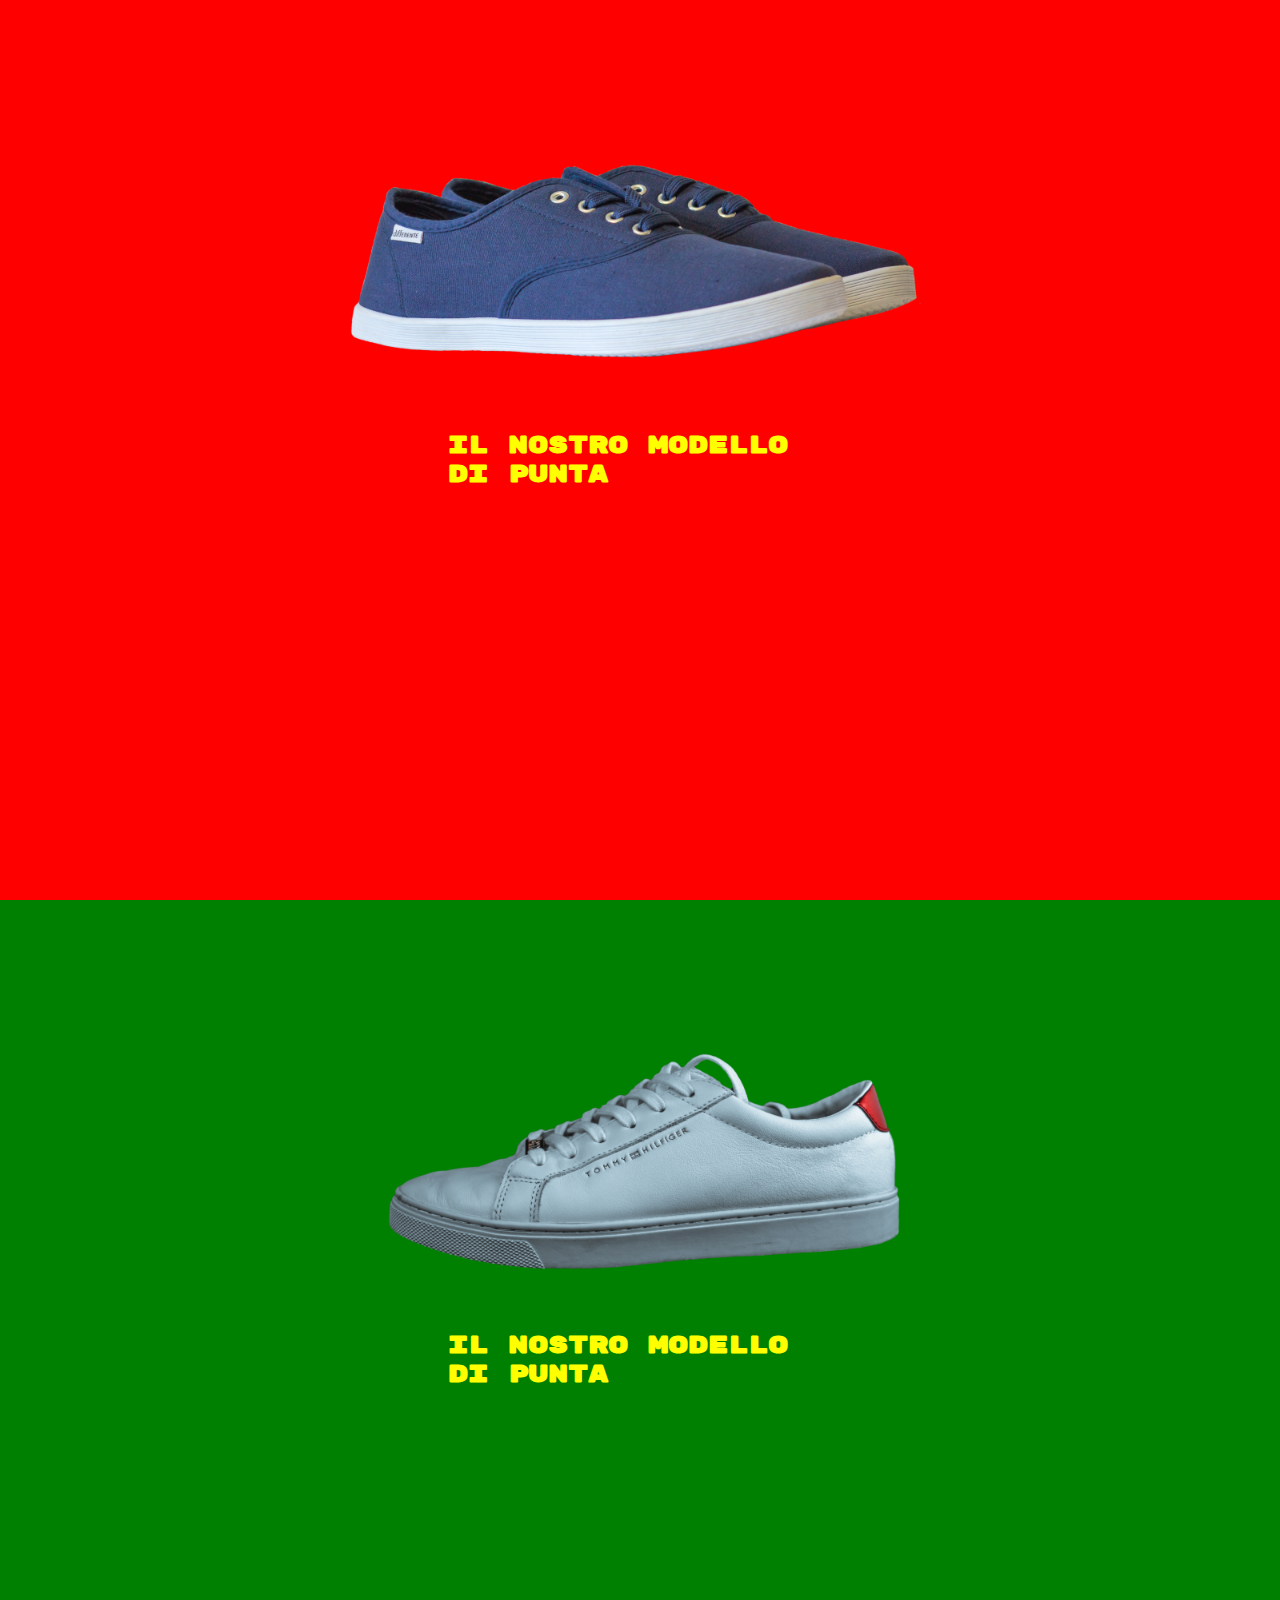
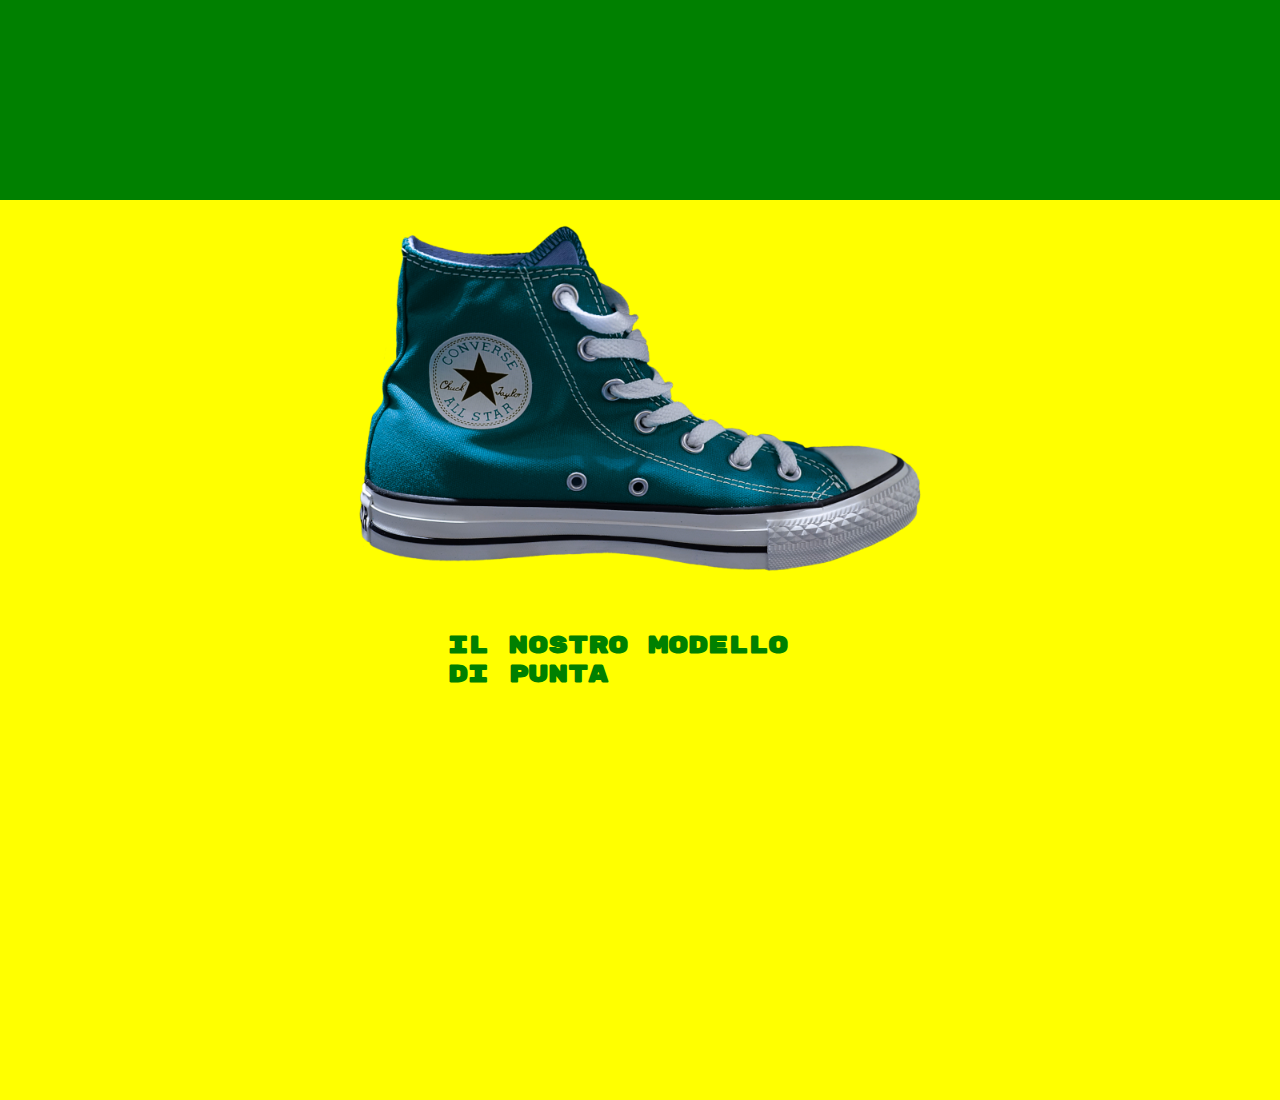
<file: index.html>
<!DOCTYPE html>
<html lang="en">
<head>
    <meta charset="UTF-8">
    <meta http-equiv="X-UA-Compatible" content="IE=edge">
    <meta name="viewport" content="width=device-width, initial-scale=1.0">
    <title>Document</title>
    <link rel="stylesheet" href="css/style.css">
    <link rel="preconnect" href="https://fonts.googleapis.com">
<link rel="preconnect" href="https://fonts.gstatic.com" crossorigin>
<link href="https://fonts.googleapis.com/css2?family=Rubik+Mono+One&display=swap" rel="stylesheet"> 
</head>
<body>

    <!-- Inizio Primo Contenitore -->

    <div class="contenitore">
        <div id="primo" class="box">
            <div class="struttura">
                <div class="scarpe"><img src="img/01.png" alt="scarpe di tela"></div>
                <h2 class="scritta gialla">IL NOSTRO MODELLO DI PUNTA</h2>
            </div>
        </div>
    </div>

    <!-- Fine Primo Contenitore -->

    <!-- Inizio Secondo Contenitore -->

    <div class="contenitore">
        <div id="secondo" class="box">
            <div class="struttura">
                <div class="scarpe"><img src="img/02.png" alt="scarpe sneakers"></div>
                <h2 class="scritta gialla">IL NOSTRO MODELLO DI PUNTA</h2>
            </div>
        </div>
    </div>

    <!-- Fine Secondo Contenitore -->

    <!-- Inizio Terzo Contenitore -->

    <div class="contenitore">
        <div id="terzo" class="box">
            <div class="struttura">
                <div class="scarpe"><img src="img/03.png" alt="scarpe converse"></div>
                <h2 class="scritta verde">IL NOSTRO MODELLO DI PUNTA</h2>
            </div>
        </div>
    </div>

    <!-- Fine Terzo Contenitore -->

</body>
</html>
</file>
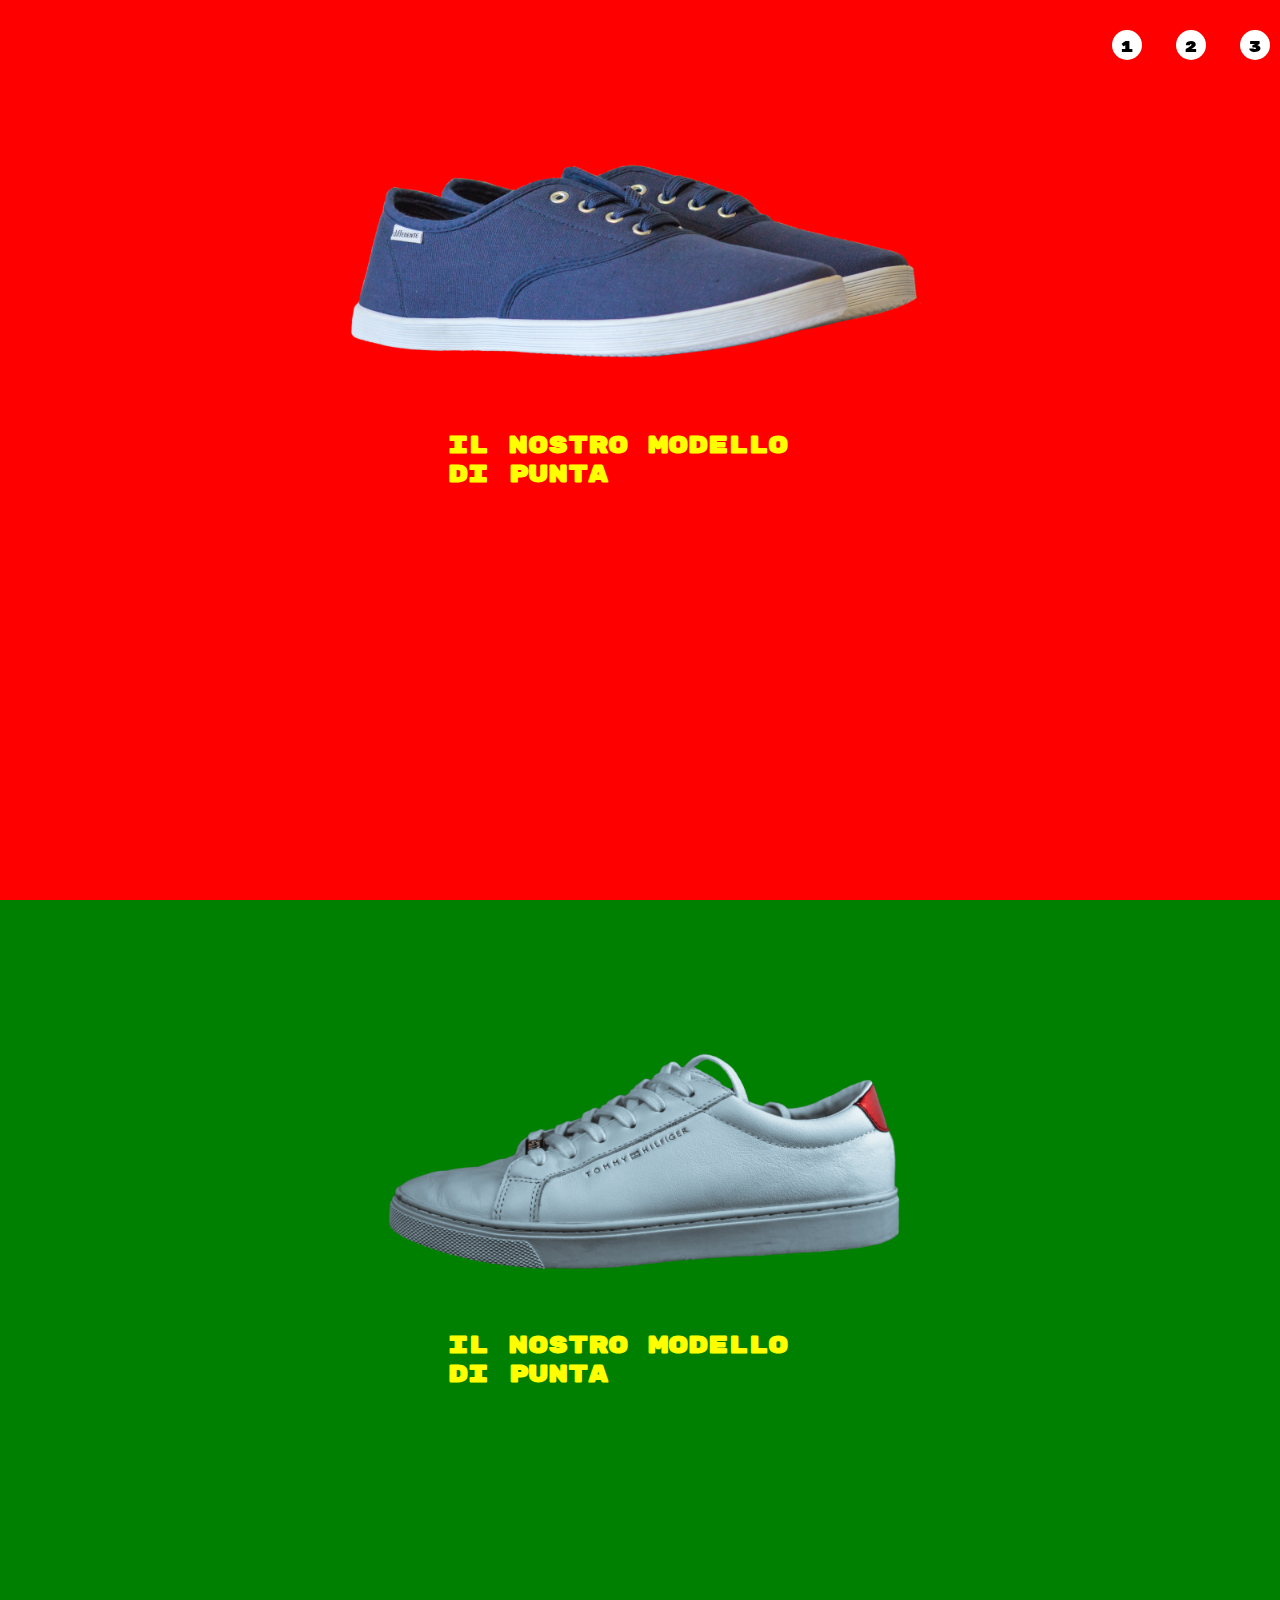
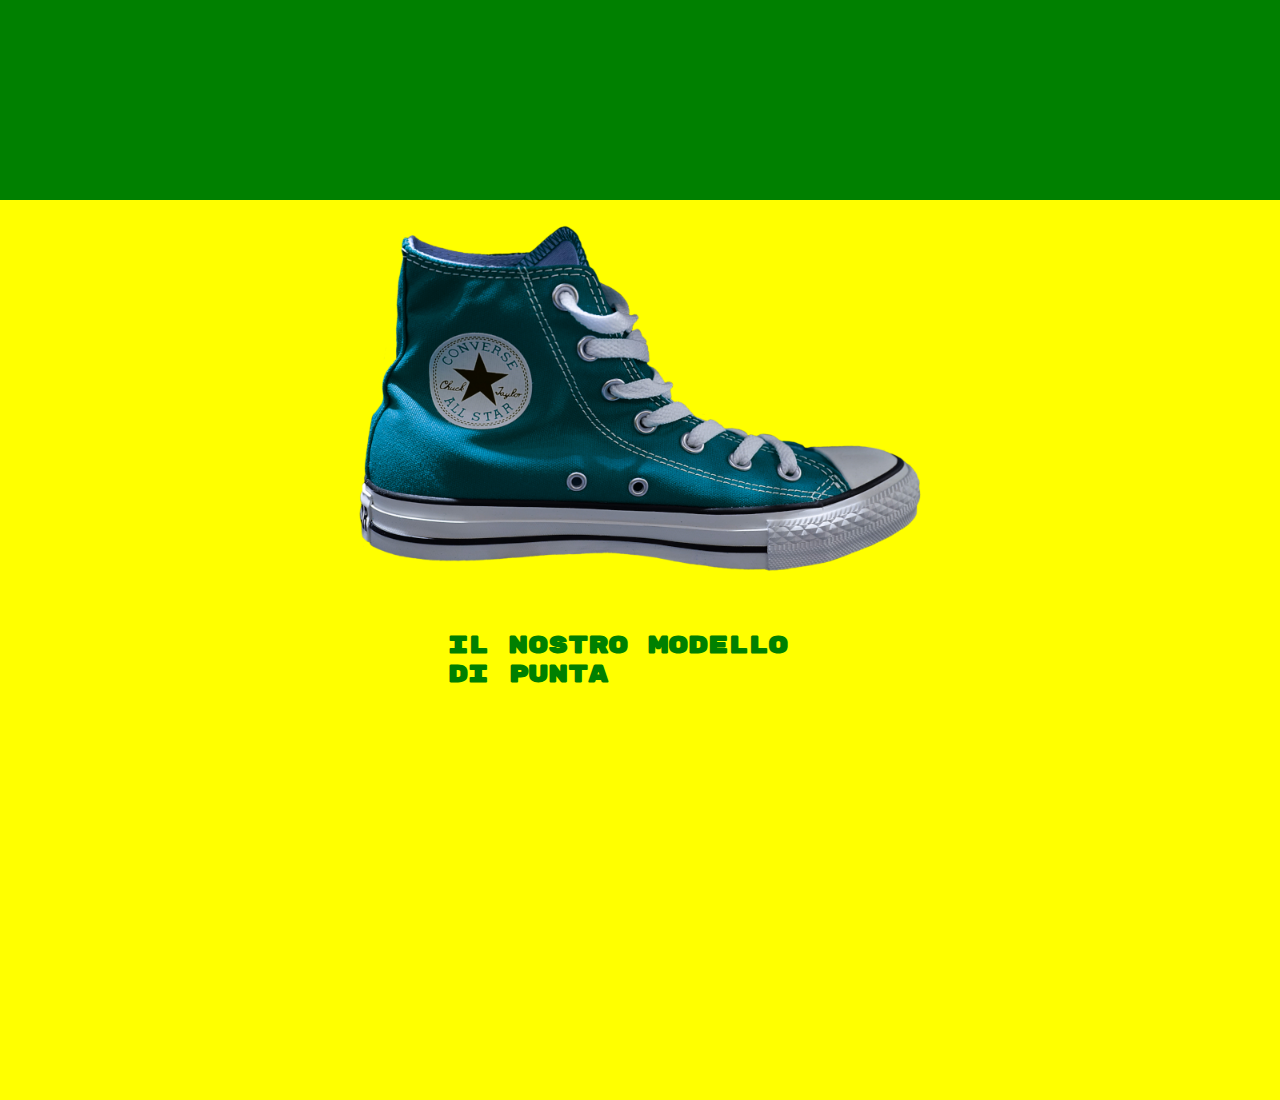
<file: bonus/index.html>
<!DOCTYPE html>
<html lang="en">
<head>
    <meta charset="UTF-8">
    <meta http-equiv="X-UA-Compatible" content="IE=edge">
    <meta name="viewport" content="width=device-width, initial-scale=1.0">
    <title>Document</title>
    <link rel="stylesheet" href="css/style.css">
    <link rel="preconnect" href="https://fonts.googleapis.com">
<link rel="preconnect" href="https://fonts.gstatic.com" crossorigin>
<link href="https://fonts.googleapis.com/css2?family=Rubik+Mono+One&display=swap" rel="stylesheet"> 
</head>
<body>
    
    <!-- Inizio Navigatore -->

    <header>
        <nav>
            <ul>
                <li><a class="navigazione" href="#primo">1</a></li>
                <li><a class="navigazione" href="#secondo">2</a></li>
                <li><a class="navigazione" href="#terzo">3</a></li>
            </ul>
        </nav>
    </header>

    <!-- Fine Navigatore -->

    <!-- Inizio Primo Contenitore -->

    <div class="contenitore">
        <div id="primo" class="box">
            <div class="struttura">
                <div class="scarpe"><img src="img/01.png" alt="scarpe di tela"></div>
                <h2 class="scritta gialla">IL NOSTRO MODELLO DI PUNTA</h2>
            </div>
        </div>
    </div>

    <!-- Fine Primo Contenitore -->

    <!-- Inizio Secondo Contenitore -->

    <div class="contenitore">
        <div id="secondo" class="box">
            <div class="struttura">
                <div class="scarpe"><img src="img/02.png" alt="scarpe sneakers"></div>
                <h2 class="scritta gialla">IL NOSTRO MODELLO DI PUNTA</h2>
            </div>
        </div>
    </div>

    <!-- Fine Secondo Contenitore -->

    <!-- Inizio Terzo Contenitore -->

    <div class="contenitore">
        <div id="terzo" class="box">
            <div class="struttura">
                <div class="scarpe"><img src="img/03.png" alt="scarpe converse"></div>
                <h2 class="scritta verde">IL NOSTRO MODELLO DI PUNTA</h2>
            </div>
        </div>
    </div>

    <!-- Fine Terzo Contenitore -->

</body>
</html>
</file>
<file: css/style.css>
/* Inizio Common */

* {
    margin: 0;
    padding: 0;
    box-sizing: border-box;
    font-family: 'Rubik Mono One', sans-serif;
}

    /* Fine Common */

    /* Inizio Corpo Principale */
.contenitore {
    width: 100%;
    margin: auto;
}

.box {
    height: 100vh;
    width: 100%;
    position: relative;
}

.struttura {
    position: absolute;
    right: 25%;
    left: 25%;
}

#primo {
    background-color: red;
}

.scarpe img {
    height: 100%;
    width: 100%;
}

    
.scritta {
    width: 60%;
    position: relative;
    left: 20%;
}

.scritta.gialla {
    color: yellow;
}

#secondo {
    background-color: green;
}


#terzo {
    background-color: yellow;
}

.scritta.verde {
    color: green;
}

    /* Fine Corpo Principale */
</file>
<file: bonus/css/style.css>
/* Inizio Common */

* {
    margin: 0;
    padding: 0;
    box-sizing: border-box;
    font-family: 'Rubik Mono One', sans-serif;
}

html {
    scroll-behavior: smooth;
}

    /* Fine Common */

    /* Inizio Menu Navigazione */
nav {
    position: fixed;
    top: 0;
    right: 0;
    z-index: 100;
}

nav ul li {
    display: inline-block;
}

nav ul li a {
    display: inline-block;
    color:  black;
    text-decoration: none;
}

a.navigazione {
    display: inline-block;
    height: 30px;
    width: 30px;
    background-color: white;
    text-align: center;
    margin: 30px 10px;
    padding: 7px;
    border-radius: 50%;

}

nav ul li a:hover {
    box-shadow: 5px 5px 30px black
}

    /* Fine Menu Navigazione */

    /* Inizio corpo principale */
.contenitore {
    width: 100%;
    margin: auto;
}

.box {
    height: 100vh;
    width: 100%;
    position: relative;
}

.struttura {
    position: absolute;
    right: 25%;
    left: 25%;
}

#primo {
    background-color: red;
}

.scarpe img {
    height: 100%;
    width: 100%;
}

    
.scritta {
    width: 60%;
    position: relative;
    left: 20%;
}

.scritta.gialla {
    color: yellow;
}

#secondo {
    background-color: green;
}


#terzo {
    background-color: yellow;
}

.scritta.verde {
    color: green;
}

    /* Fine corpo principale */
</file>
